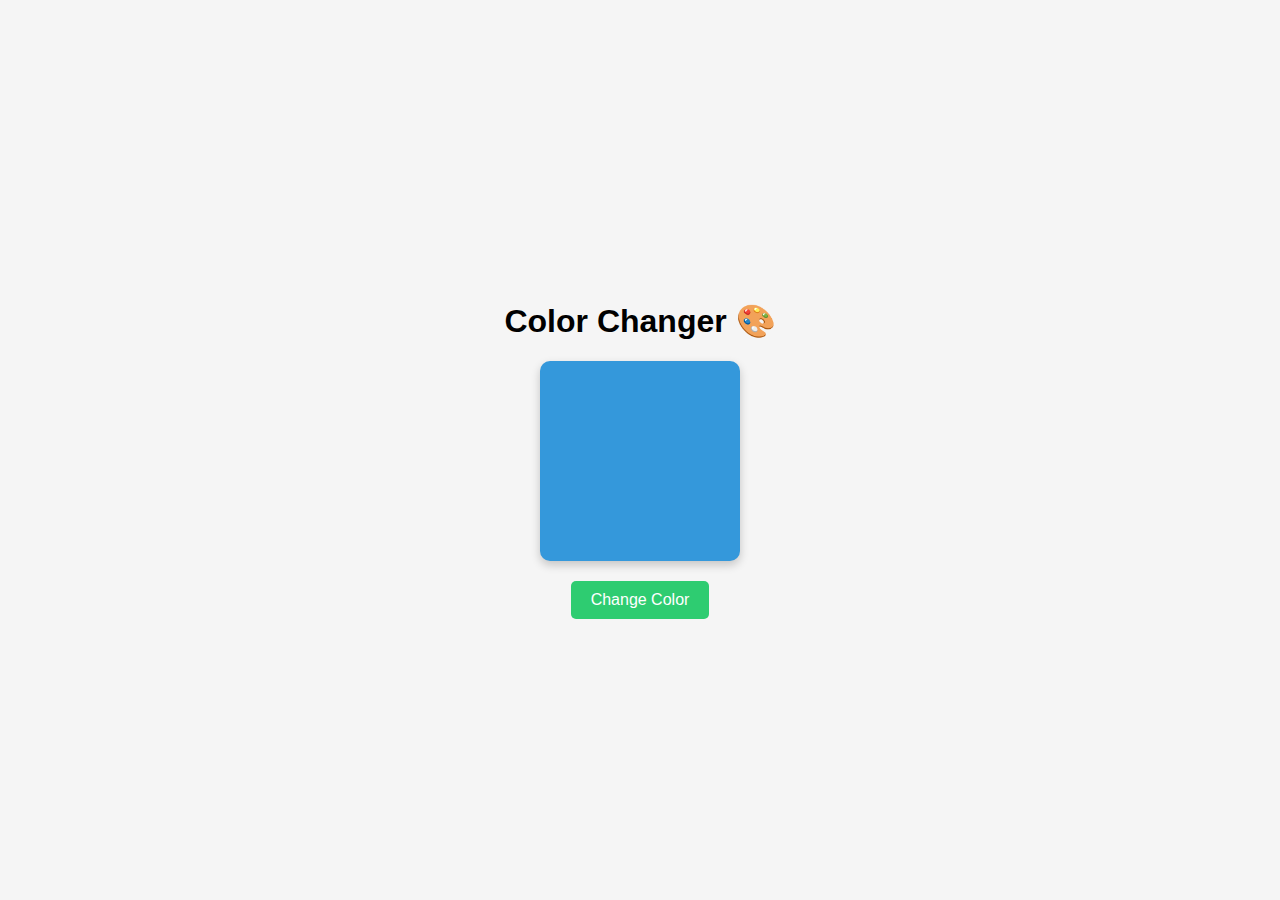
<file: DOM 2/index.html>
<!DOCTYPE html>
<html lang="en">
<head>
  <meta charset="UTF-8" />
  <meta name="viewport" content="width=device-width, initial-scale=1.0" />
  <title>Changeur de couleurs</title>
  <link rel="stylesheet" href="style.css">
</head>
<body>

  <div class="container">
    <h1>Color Changer 🎨</h1>
    <div id="color-box"></div>
    <button id="change-color-btn">Change Color</button>
  </div>

  <script src="script.js"></script>
</body>
</html>
</file>
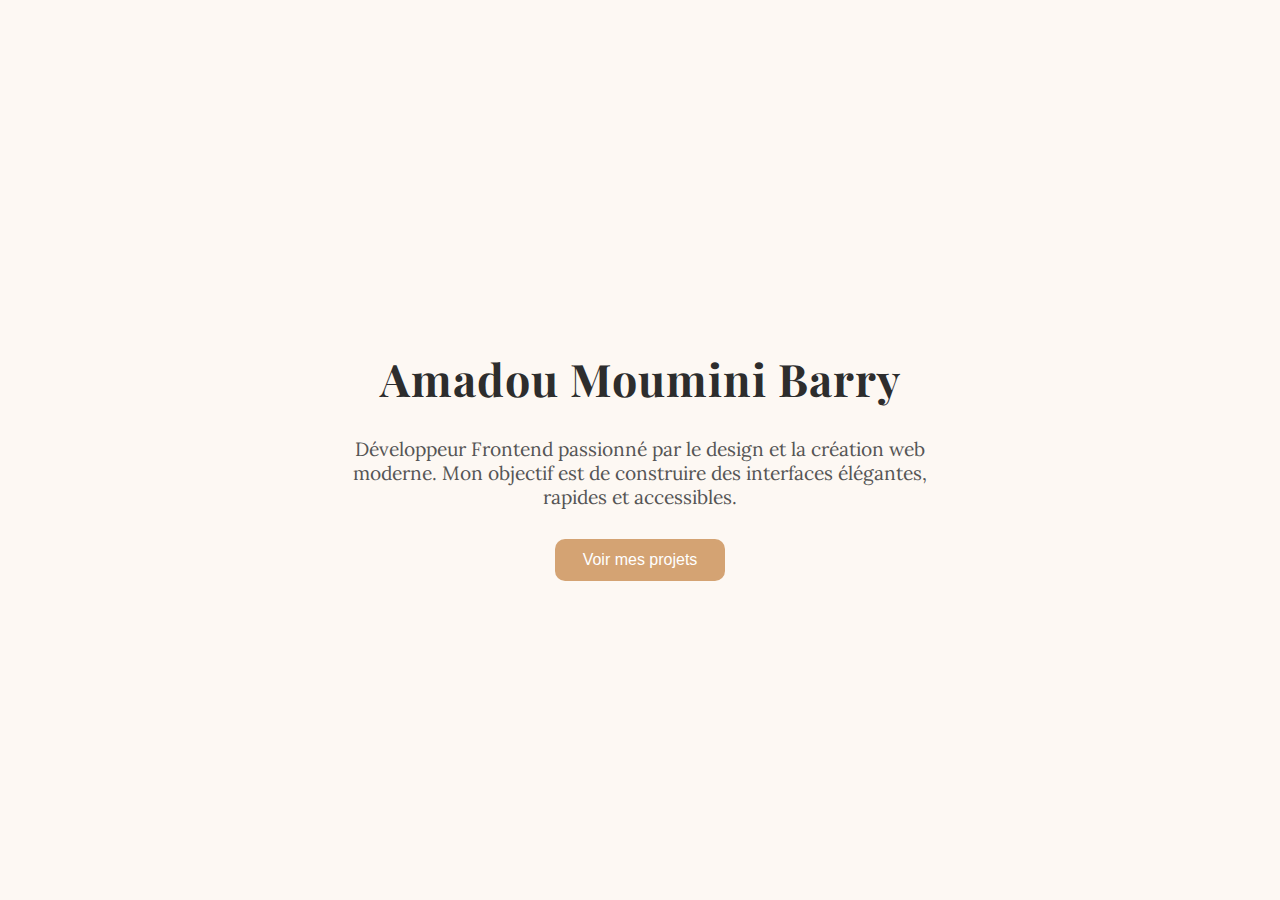
<file: Vibe Code/index.html>
<!doctype html>
<html lang="fr">
  <head>
    <meta charset="UTF-8" />
    <meta name="viewport" content="width=device-width, initial-scale=1.0" />
    <title>Amadou Moumini Barry - Développeur Frontend</title>
    <meta name="description" content="Portfolio d'Amadou Moumini Barry, développeur frontend passionné par le design et la création web moderne. Découvrez mes projets et compétences." />
    <meta name="author" content="Amadou Moumini Barry" />

    <!-- Polices Google -->
    <link rel="preconnect" href="https://fonts.googleapis.com">
    <link rel="preconnect" href="https://fonts.gstatic.com" crossorigin>
    <link href="https://fonts.googleapis.com/css2?family=Playfair+Display:wght@400;600;700&family=Lora:wght@400;500&display=swap" rel="stylesheet">

    <style>
      body {
        font-family: 'Lora', serif;
        background-color: #fdf8f3;
        margin: 0;
        display: flex;
        flex-direction: column;
        justify-content: center;
        align-items: center;
        height: 100vh;
        text-align: center;
        color: #2d2d2d;
      }

      h1 {
        font-family: 'Playfair Display', serif;
        font-size: 2.8rem;
        margin-bottom: 10px;
        letter-spacing: 1px;
      }

      p {
        font-size: 1.2rem;
        color: #555;
        margin-bottom: 30px;
        max-width: 600px;
      }

      button {
        background-color: #d4a373;
        color: white;
        border: none;
        padding: 12px 28px;
        border-radius: 10px;
        font-size: 1rem;
        cursor: pointer;
        transition: all 0.3s ease;
      }

      button:hover {
        background-color: #b07b50;
        transform: translateY(-3px);
      }
    </style>
  </head>

  <body>
    <h1>Amadou Moumini Barry</h1>
    <p>Développeur Frontend passionné par le design et la création web moderne. Mon objectif est de construire des interfaces élégantes, rapides et accessibles.</p>
    <button>Voir mes projets</button>
  </body>
</html>
</file>
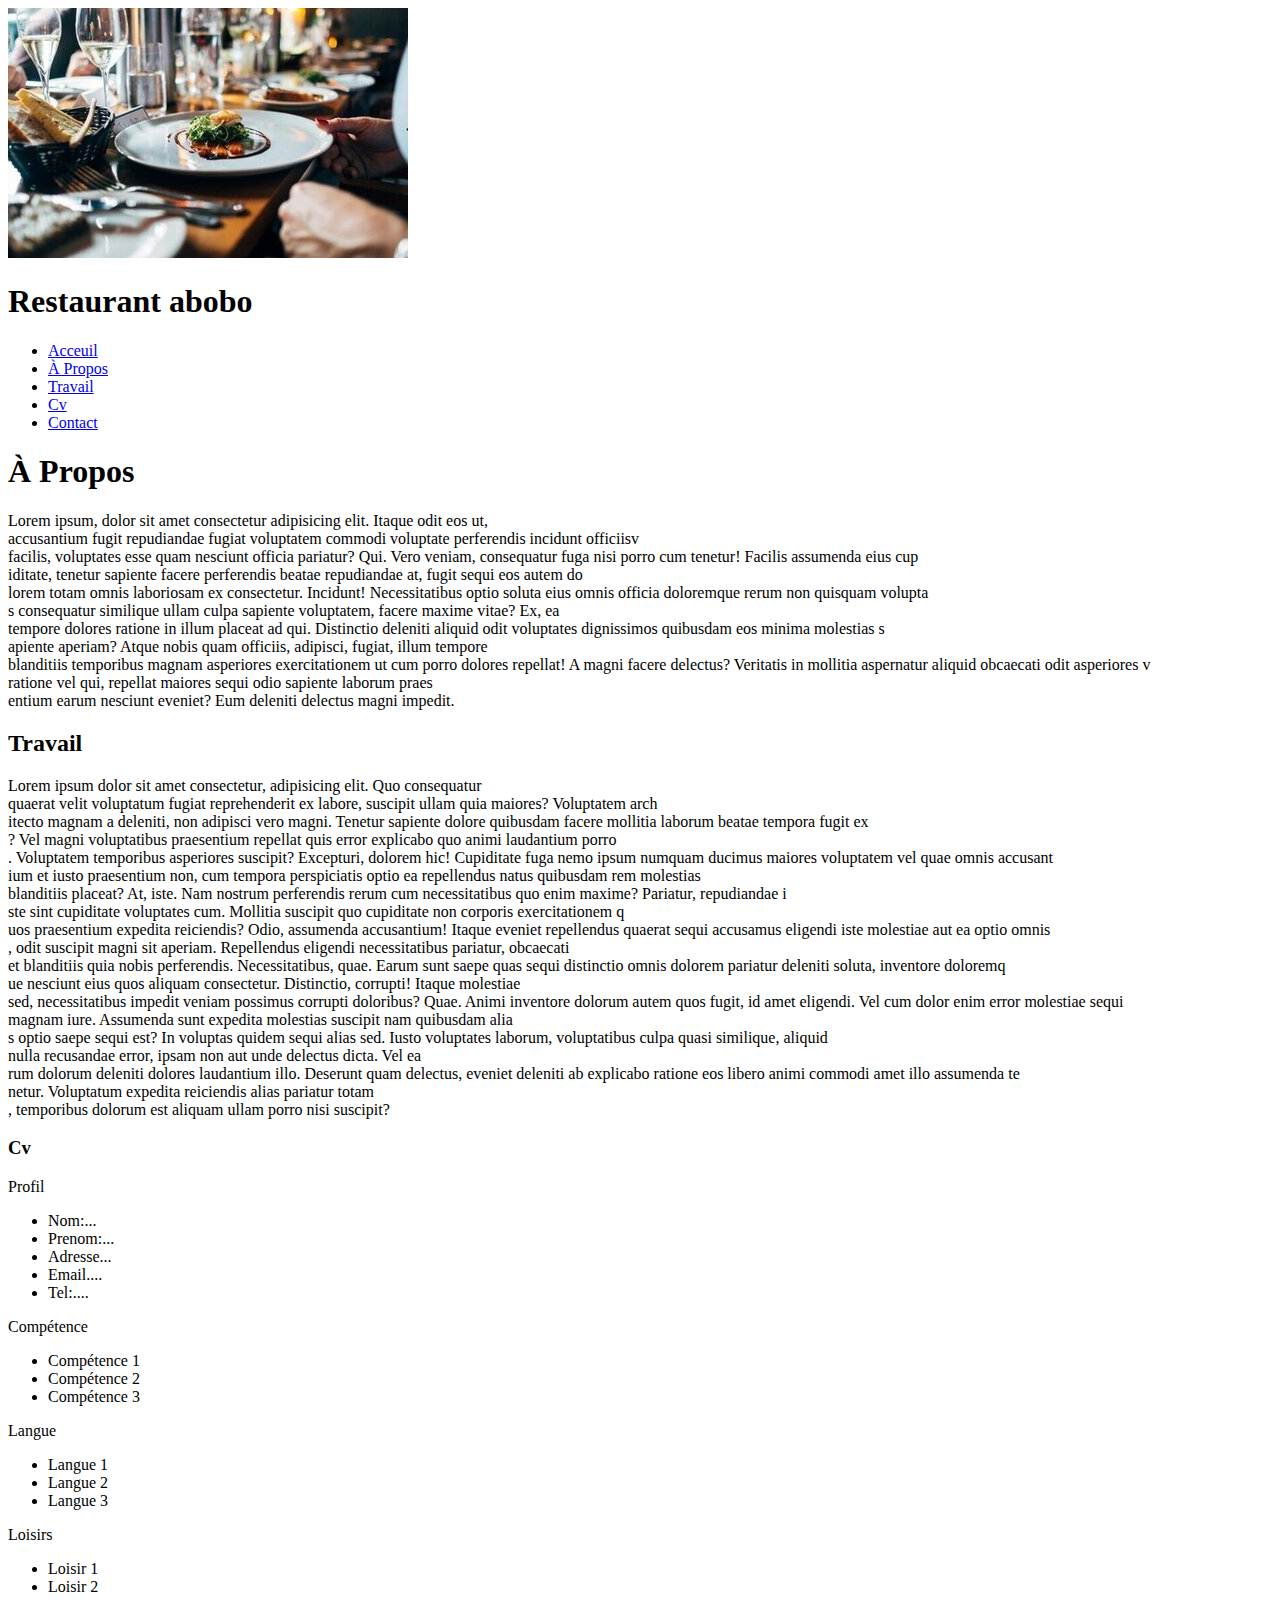
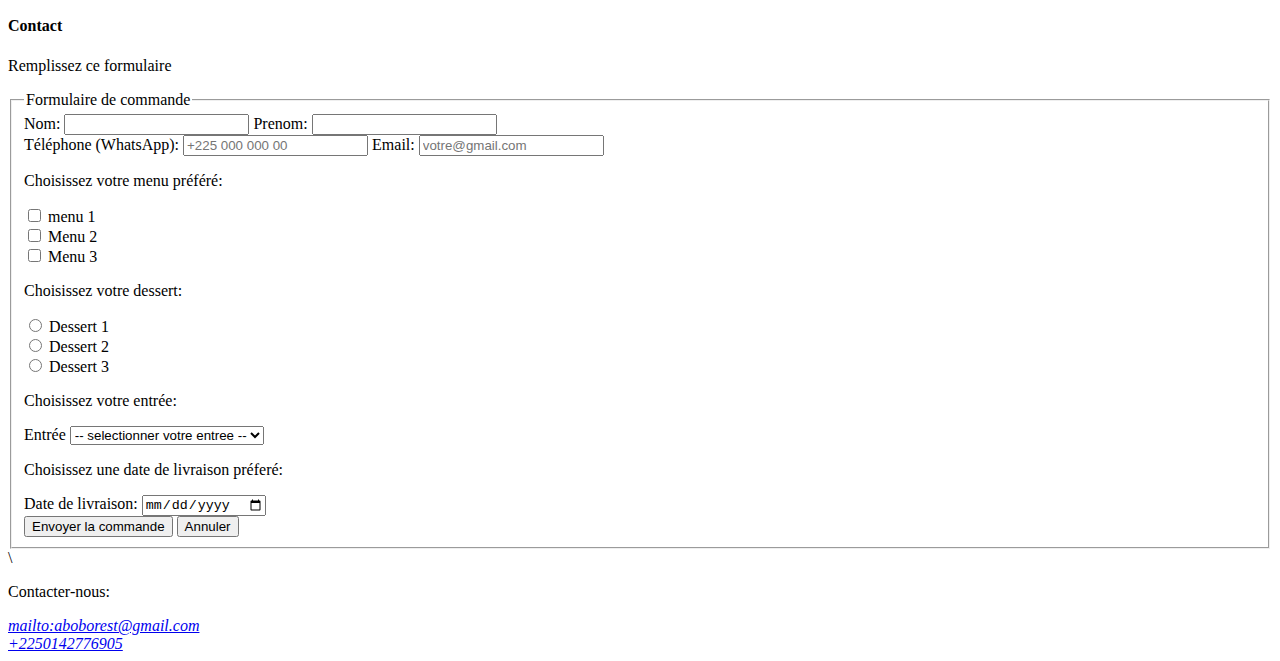
<file: projet1.html>
<!DOCTYPE html>
<html>
<head>
    <meta charset="UTF-8" />
    <title>Projet HTML</title>
</head>
<body>
    <!--En tête-->
    <header>
        <div>
           <a href="IMG/photo_1.jpg"> <img src="IMG/photo_1.jpg" alt="logo"></a>
           <h1>Restaurant abobo </h1>
        </div>
        <!--Navigations-->
        <nav>
            <ul>
                <li><a href="#acceil">Acceuil</a></li>
                <li><a href="#a_propos">À Propos</a></li>
                <li><a href="#travail">Travail</a></li>
                <li><a href="#cv">Cv</a></li>
                <li><a href="#contact">Contact</a></li>
            </ul>
        </nav>
    </header>
    <!--Bannière d'introduction des differentes sections-->
    <!--Section a propos-->
    <section id="a_propos">
        <h1>À Propos</h1>
        <p>Lorem ipsum, dolor sit amet consectetur adipisicing elit. Itaque odit eos ut,<br> accusantium fugit repudiandae fugiat voluptatem commodi voluptate perferendis incidunt officiisv<br> facilis, voluptates esse quam nesciunt officia pariatur? Qui.
        Vero veniam, consequatur fuga nisi porro cum tenetur! Facilis assumenda eius cup<br>iditate, tenetur sapiente facere perferendis beatae repudiandae at, fugit sequi eos autem do<br>lorem totam omnis laboriosam ex consectetur. Incidunt!
        Necessitatibus optio soluta eius omnis officia doloremque rerum non quisquam volupta<br>s consequatur similique ullam culpa sapiente voluptatem, facere maxime vitae? Ex, ea<br> tempore dolores ratione in illum placeat ad qui.
        Distinctio deleniti aliquid odit voluptates dignissimos quibusdam eos minima molestias s<br>apiente aperiam? Atque nobis quam officiis, adipisci, fugiat, illum tempore <br>blanditiis temporibus magnam asperiores exercitationem ut cum porro dolores repellat!
        A magni facere delectus? Veritatis in mollitia aspernatur aliquid obcaecati odit asperiores v<br>ratione vel qui, repellat maiores sequi odio sapiente laborum praes<br>entium earum nesciunt eveniet? Eum deleniti delectus magni impedit.</p>
    </section>
    <!--Section Travail-->
    <section id="travail">
        <h2>Travail</h2>
        <p>Lorem ipsum dolor sit amet consectetur, adipisicing elit. Quo consequatur <br>quaerat velit voluptatum fugiat reprehenderit ex labore, suscipit ullam quia maiores? Voluptatem arch<br>itecto magnam a deleniti, non adipisci vero magni.
        Tenetur sapiente dolore quibusdam facere mollitia laborum beatae tempora fugit ex<br>? Vel magni voluptatibus praesentium repellat quis error explicabo quo animi laudantium porro<br>. Voluptatem temporibus asperiores suscipit? Excepturi, dolorem hic!
        Cupiditate fuga nemo ipsum numquam ducimus maiores voluptatem vel quae omnis accusant<br>ium et iusto praesentium non, cum tempora perspiciatis optio ea repellendus natus quibusdam rem molestias <br>blanditiis placeat? At, iste.
        Nam nostrum perferendis rerum cum necessitatibus quo enim maxime? Pariatur, repudiandae i<br>ste sint cupiditate voluptates cum. Mollitia suscipit quo cupiditate non corporis exercitationem q<br>uos praesentium expedita reiciendis? Odio, assumenda accusantium!
        Itaque eveniet repellendus quaerat sequi accusamus eligendi iste molestiae aut ea optio omnis<br>, odit suscipit magni sit aperiam. Repellendus eligendi necessitatibus pariatur, obcaecati<br> et blanditiis quia nobis perferendis. Necessitatibus, quae.
        Earum sunt saepe quas sequi distinctio omnis dolorem pariatur deleniti soluta, inventore doloremq<br>ue nesciunt eius quos aliquam consectetur. Distinctio, corrupti! Itaque molestiae <br>sed, necessitatibus impedit veniam possimus corrupti doloribus? Quae.
        Animi inventore dolorum autem quos fugit, id amet eligendi. Vel cum dolor enim error molestiae sequi <br>magnam iure. Assumenda sunt expedita molestias suscipit nam quibusdam alia<br>s optio saepe sequi est?
        In voluptas quidem sequi alias sed. Iusto voluptates laborum, voluptatibus culpa quasi similique, aliquid<br> nulla recusandae error, ipsam non aut unde delectus dicta. Vel ea<br>rum dolorum deleniti dolores laudantium illo.
        Deserunt quam delectus, eveniet deleniti ab explicabo ratione eos libero animi commodi amet illo assumenda te<br>netur. Voluptatum expedita reiciendis alias pariatur totam<br>, temporibus dolorum est aliquam ullam porro nisi suscipit?</p>
    </section>
    <!--Section Cv-->
    <section id="cv">
        <h3>Cv</h3>
        <p>Profil</p>
        <ul>
            <li>Nom:...</li>
            <li>Prenom:...</li>
            <li>Adresse...</li>
            <li>Email....</li>
            <li>Tel:....</li>
        </ul>
        <p>Compétence</p>
        <ul>
            <li>Compétence 1</li>
            <li>Compétence 2</li>
            <li>Compétence 3</li>
        </ul>
        <p>Langue</p>
        <ul>
            <li>Langue 1</li>
            <li>Langue 2</li>
            <li>Langue 3</li>
        </ul>
        <p>Loisirs</p>
        <ul>
            <li>Loisir 1</li>
            <li>Loisir 2</li>
        </ul>
    </section>
    <!--Section contact-->
    <section id="contact">
        <h4>Contact</h4>
        <p>Remplissez ce formulaire</p>
        <form action="projet1.html">
            <fieldset>
                <legend>Formulaire de commande</legend>
                 <div>
                <label for="name">Nom:</label>
                <input type="text" name="nom" id="name" required>
                <label for="prenom">Prenom:</label>
                <input type="text" name="prenom" id="prenom" required>
                 </div>

                 <div>
                    <label for="tel">Téléphone (WhatsApp):</label>
                    <input type="tel" name="telephone" id="tel" required placeholder="+225 000 000 00">
                    <label for="email">Email:</label>
                    <input type="email" name="enail" id="email" placeholder="votre@gmail.com">
                 </div>

                 <div>
                    <p>Choisissez votre menu préféré:</p>
                    <input type="checkbox" name="menu" id="menu1" required>
                    <label for="menu1">menu 1</label> <br>
                    <input type="checkbox" name="menu" id="menu2">
                    <label for="menu2">Menu 2</label> <br>
                    <input type="checkbox" name="menu" id="menu3">
                    <label for="menu3">Menu 3</label>
                 </div>

                 <div>
                    <p>Choisissez votre dessert:</p>
                    <input type="radio" name="dessert" id="des1" required>
                    <label for="des1">Dessert 1</label> <br>
                    <input type="radio" name="dessert" id="des2">
                    <label for="des2">Dessert 2</label><br>
                    <input type="radio" name="dessert" id="des3">
                    <label for="des3">Dessert 3</label>
                 </div>

                 <div>
                    <p>Choisissez votre entrée:</p>
                    <label for="entree">Entrée</label>
                    <select name="entre" id="entree">
                        <option value="" disabled selected>-- selectionner votre entree --</option>
                        <option value="entre1">Entrée 1</option>
                        <option value="entre2">Entrée 2</option>
                        <option value="entre3">Entrée 3</option>
                        <option value="entre4">Entrée 4</option>
                    </select>
                 </div>

                 <div>
                    <p>Choisissez une date de livraison préferé:</p>
                    <label for="date">Date de livraison:</label>
                    <input type="date" name="date_livraison" id="date">
                 </div>

                 <button type="submit">Envoyer la commande</button>
                 <button type="reset">Annuler</button>
            </fieldset>
        </form>
    </section>
    <!--Piez de page-->
    <footer>\
        <p>Contacter-nous:</p>
        <address>
            <a href="mailto:aboborest@gmail.com">mailto:aboborest@gmail.com</a> <br>
            <a href="tel:+2250142776905">+2250142776905</a>
        </address>
    </footer>
</body>
</html>
</file>
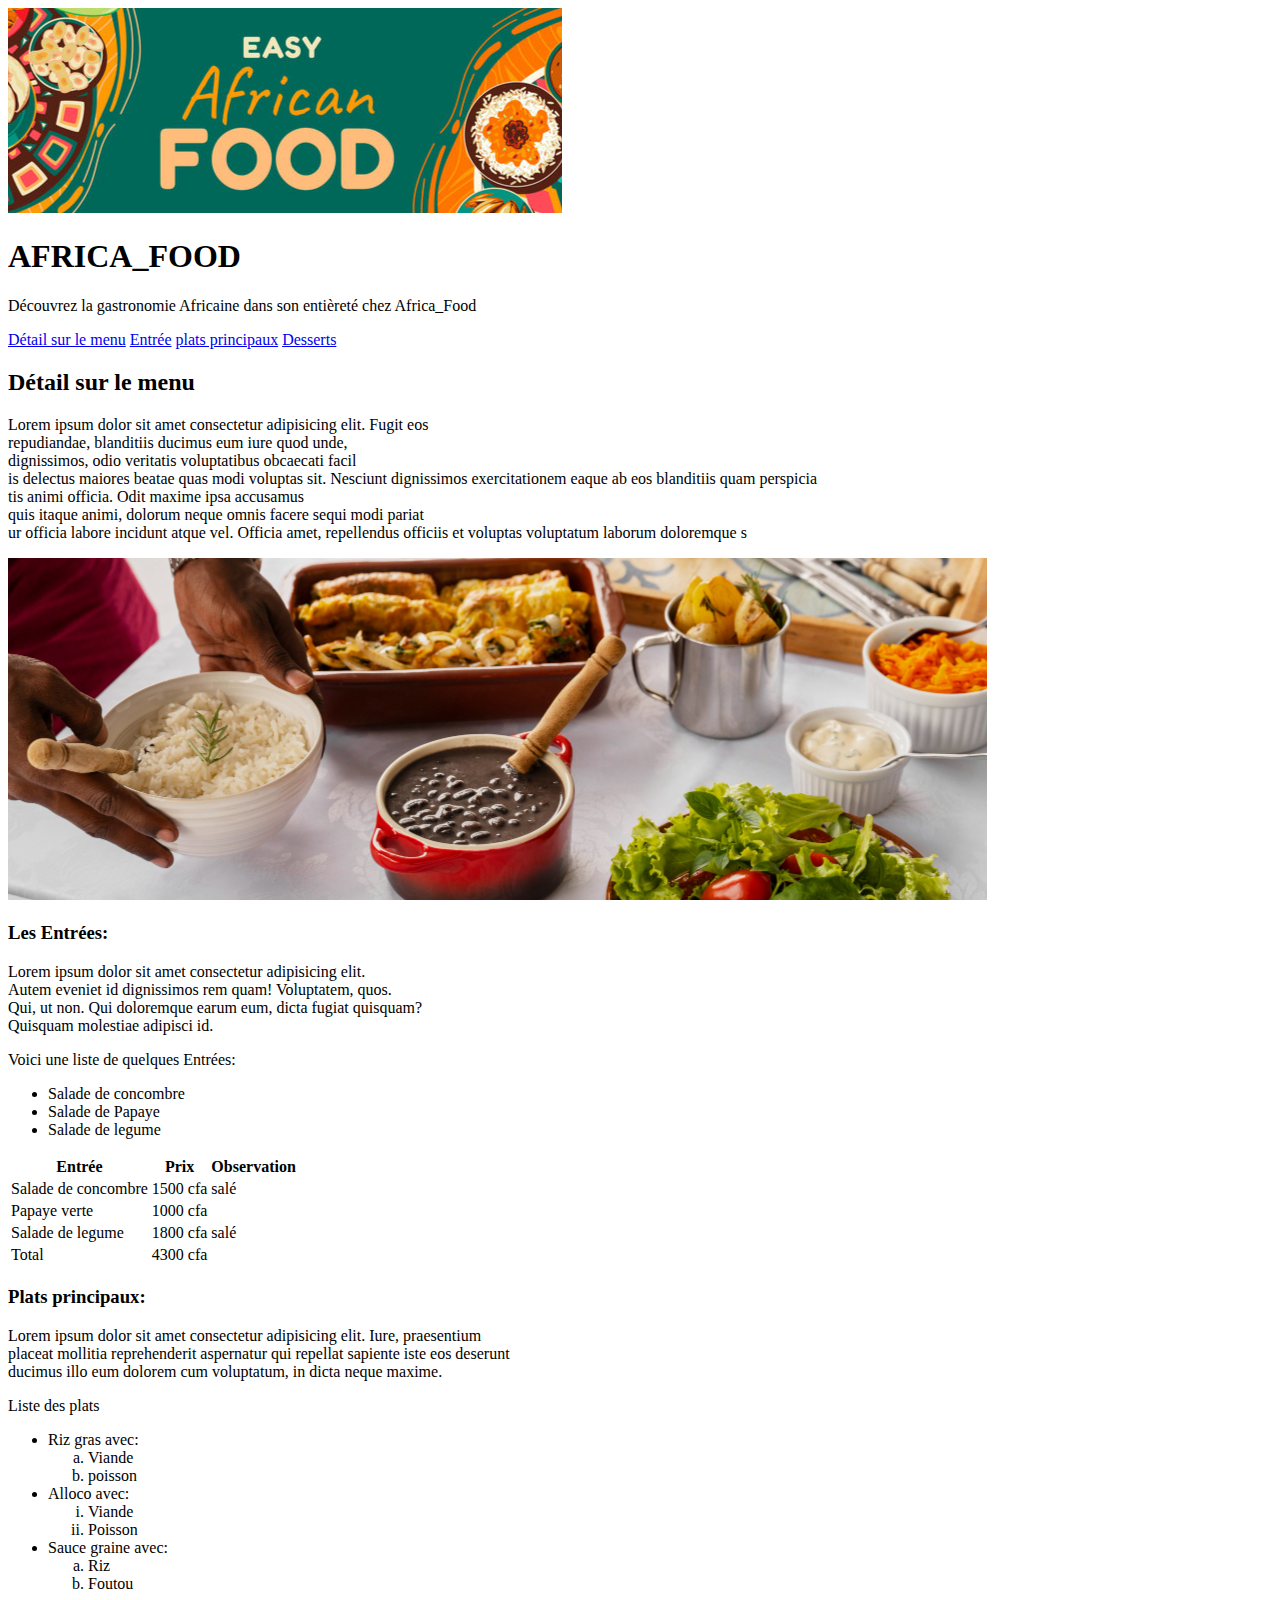
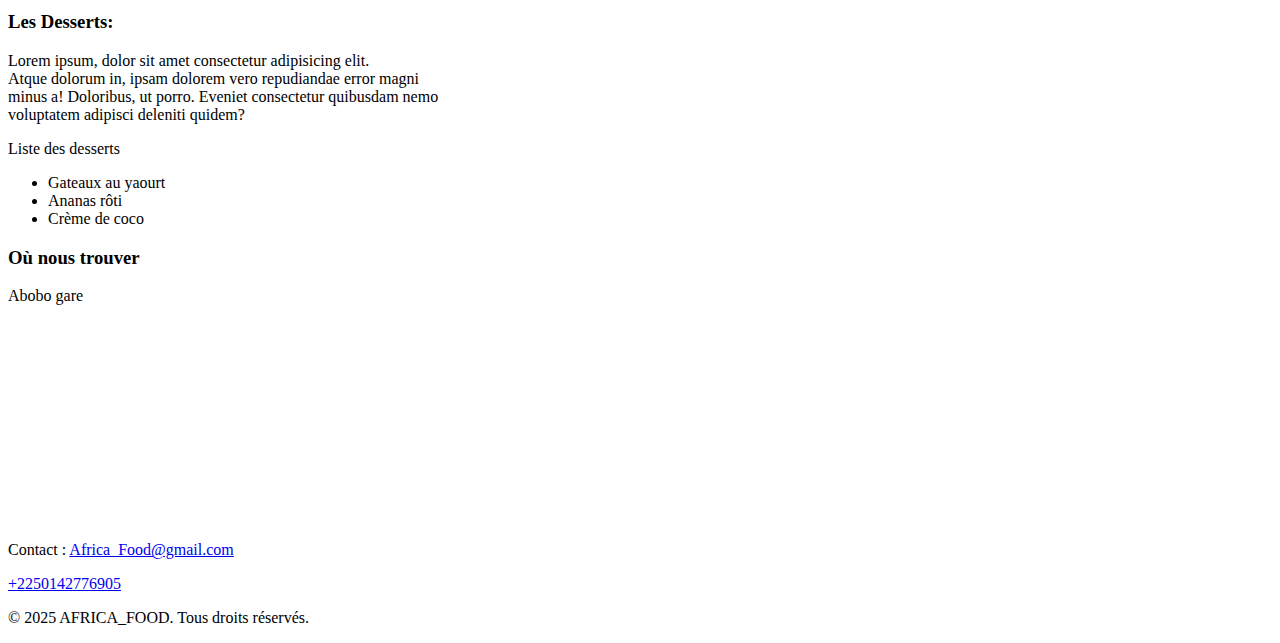
<file: projet_html2.html>
<!DOCTYPE html>
<html lang="zxx">
<head>
    <meta charset="UTF-8">
    <title>Menu du Restaurant Africa_Food</title>
    <link rel="stylesheet" href="style.css">
</head>
<body>
    <!--En-tête-->

    <header class="header">
        <a href="IMG/logo.jpg"><img src="IMG/logo.jpg" alt="image du restaurant"></a>
        <h1>AFRICA_FOOD</h1>
        <p>Découvrez la gastronomie Africaine dans son entièreté chez Africa_Food</p>

        <!--Navigation-->
        <nav class="header-nav">
           
            <a href="#Detail">Détail sur le menu</a>
            <a href="#entree">Entrée</a>
            <a href="#plats_principaux">plats principaux</a>
            <a href="#Desserts">Desserts</a>
            
        </nav>
    </header>

    <!--Introduction-->
    <main class="main">
        <h2 id="Detail">Détail sur le menu</h2>
        <p>Lorem ipsum dolor sit amet consectetur adipisicing elit. Fugit eos <br> 
            repudiandae, blanditiis ducimus eum iure quod unde,<br>
             dignissimos, odio veritatis voluptatibus obcaecati facil<br>
             is delectus maiores beatae quas modi voluptas sit.
             Nesciunt dignissimos exercitationem eaque ab eos blanditiis quam perspicia<br>
             tis animi officia. Odit maxime ipsa accusamus<br> 
             quis itaque animi, dolorum neque omnis facere sequi modi pariat<br>
             ur officia labore incidunt atque vel.
             Officia amet, repellendus officiis et voluptas voluptatum laborum doloremque s<br> 
        </p>
        <img src="IMG/menu_resto.jpg" alt="image du restaurant">

        <!--Section Entrée-->
        <h3 id="entree">Les Entrées:</h3>
        <p>Lorem ipsum dolor sit amet consectetur adipisicing elit. <br>
             Autem eveniet id dignissimos rem quam! Voluptatem, quos. <br>
             Qui, ut non. Qui doloremque earum eum, dicta fugiat quisquam? <br>
             Quisquam molestiae adipisci id.
        </p>

        <!--liste non ordonnée-->
        <p>Voici une liste de quelques Entrées:</p>
              
              <ul>
                <li>Salade de concombre</li>
                <li>Salade de Papaye</li>
                <li>Salade de legume</li>
              </ul>

              <!--Tableau des entrées et leur prix-->
        <table class="table">
            <thead>
                <tr>
                    <th>Entrée</th>
                    <th>Prix</th>
                    <th>Observation</th>
                </tr>
            </thead>
            <tbody>
                <tr>
                    <td>Salade de concombre</td>
                    <td>1500 cfa</td>
                    <td> salé </td>
                </tr>
                <tr>
                    <td>Papaye verte</td>
                    <td>1000 cfa</td>
                    <td></td>
                </tr>
                <tr>
                    <td>Salade de legume</td>
                    <td>1800 cfa</td>
                    <td> salé</td>
                </tr>
            </tbody>
            <tfoot>
                <tr>
                    <td>Total</td>
                    <td colspan="2">4300 cfa</td>
                </tr>
            </tfoot>
        </table>

        <!--Section Plats Principaux-->
        <h3 id="plats_principaux">Plats principaux:</h3>
        <p>Lorem ipsum dolor sit amet consectetur adipisicing elit. Iure, praesentium <br>
            placeat mollitia reprehenderit aspernatur qui repellat sapiente iste eos deserunt<br>
             ducimus illo eum dolorem cum voluptatum, in dicta neque maxime.
        </p>

        <!--Liste des plats-->
        <p>Liste des plats</p>
        <ul>
            <li>Riz gras avec:
                <ol type="a">
                    <li>Viande</li>
                    <li>poisson</li>
                </ol>    
            </li>
            <li>Alloco avec: 
                <ol type="i">
                    <li>Viande</li>
                    <li>Poisson</li>
                </ol>
            </li>
            <li>Sauce graine avec:
                <ol type="a">
                    <li>Riz</li>
                    <li>Foutou</li>
                </ol>
            </li>
        </ul>

        <!--Section dessert-->
        <h3 id="Desserts">Les Desserts:</h3>
        <p>Lorem ipsum, dolor sit amet consectetur adipisicing elit. <br>
             Atque dolorum in, ipsam dolorem vero repudiandae error magni <br>
              minus a! Doloribus, ut porro. Eveniet consectetur quibusdam nemo <br>
               voluptatem adipisci deleniti quidem?
        </p>
        <!--Liste des desserts-->
        <p>Liste des desserts</p> 
        <ul>
            <li>Gateaux au yaourt</li>
            <li>Ananas rôti</li>
            <li>Crème de coco</li>
        </ul>
        <h3>Où nous trouver</h3>
        <p>Abobo gare</p>
        <iframe src="https://www.google.com/maps/embed?pb=!1m18!1m12!1m3!1d7943.966351903645!2d-4.030758565829735!3d5.419525928238749!2m3!1f0!2f0!3f0!3m2!1i1024!2i768!4f13.1!3m3!1m2!1s0xfc194fefb695be5%3A0x586fb73fff7698da!2sAbobo%20Gare%2C%20Abidjan!5e0!3m2!1sfr!2sci!4v1754602280204!5m2!1sfr!2sci" width="500" height="200" style="border:0;" allowfullscreen="" loading="lazy" referrerpolicy="no-referrer-when-downgrade"></iframe>
    </main>
    <footer class="footer">
         <p>Contact : <a href="mailto:africa_food@gmail.com">Africa_Food@gmail.com</a></p>
         <a href="tel:+2250142776905">+2250142776905</a>
    <p>&copy; 2025 AFRICA_FOOD. Tous droits réservés.</p>
    </footer>
</body>
</html>
</file>
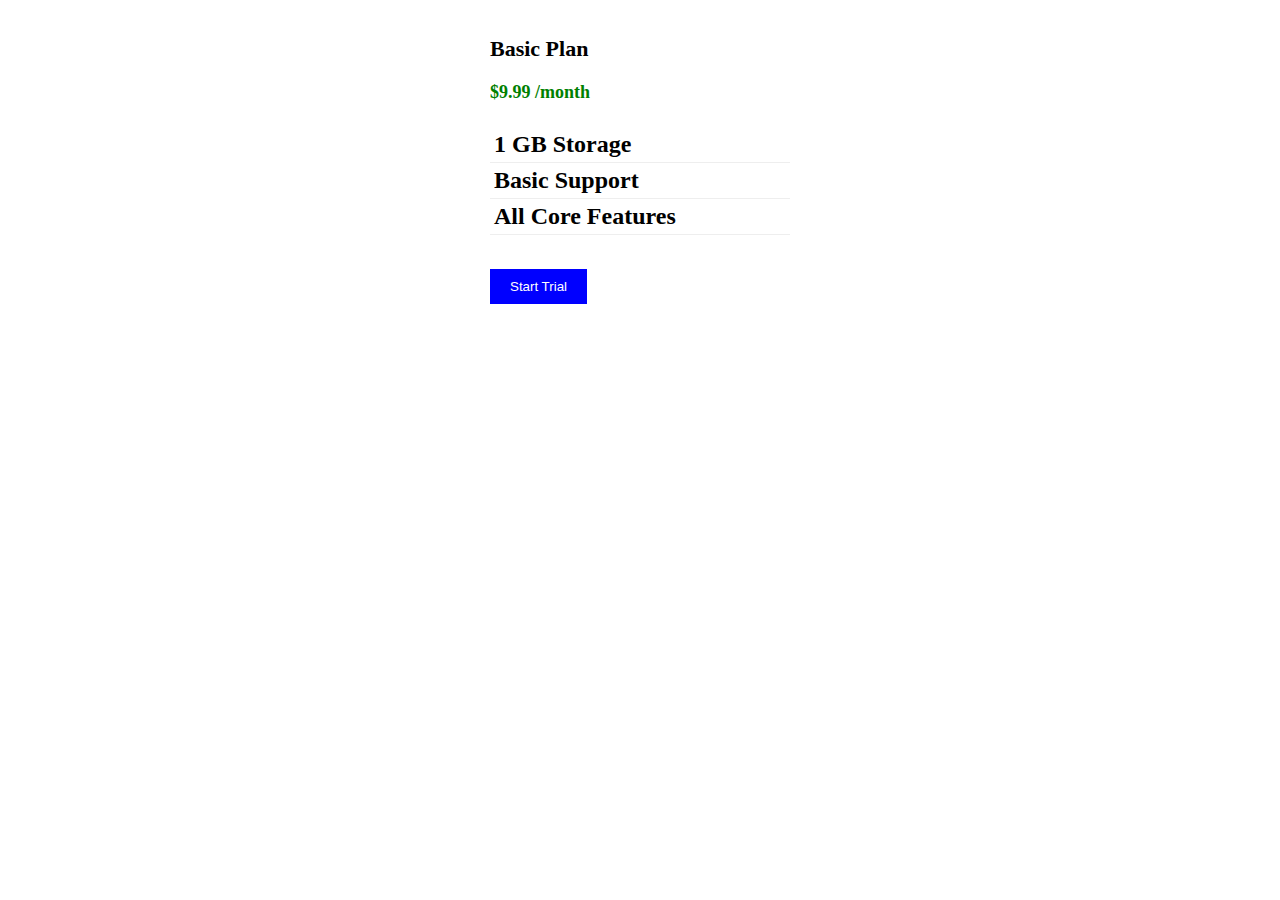
<file: Optimisation/ancien_code.html>
<!DOCTYPE html>
<html>
<head>
<style>
.pricing {
width: 300px;
margin: auto;
background-color: #fff;
box-shdow: 0 0 10px #ccc;
padding: 10px;
text-align: left;
}

.title {
font-size: 22px;
font-weight: bold;
}

.price {
font-size: 18px;
color: green;
}

.features {
list-style: none;
padding-left: 0;
}

.features li {
padding: 4px;
border-bottom: 1px solid #eee;
}

.btn {
background: blue;
color: white;
padding: 10px 20px;
border: none;
margin-top: 10px;
}

.btn:hover {
background: darkblue;
}
</style>
</head>
<body>

<div class="pricing">
<h2 class="title">Basic Plan<h2>
<p class="price">$9.99 /month</p>

<ul class="features">
<li>1 GB Storage</li>
<li>Basic Support</li>
<li>All Core Features</li>
</ul>

<button class="btn">Start Trial</button>
</div>

</body>
</html>
</file>
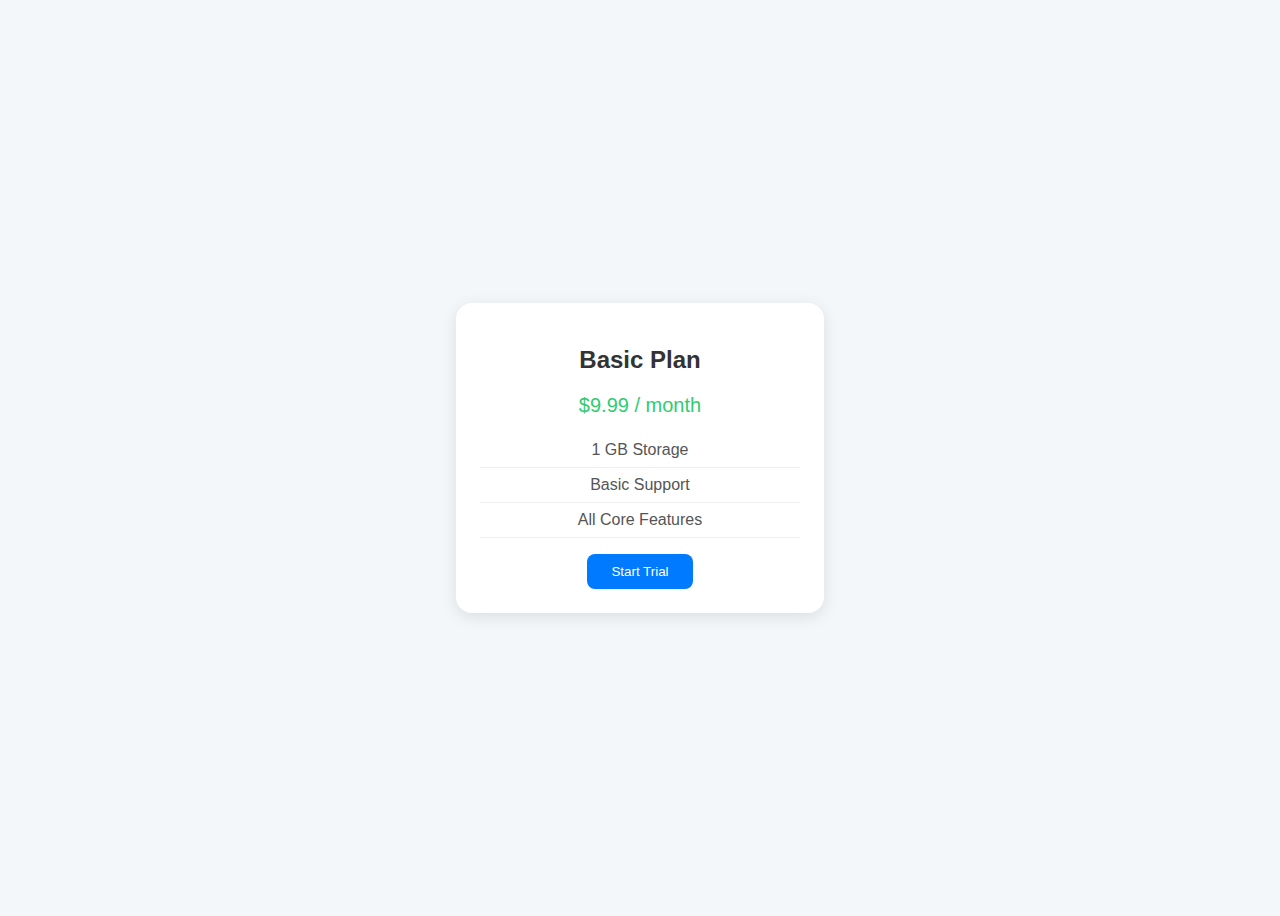
<file: Optimisation/nouveau_code.html>
<!DOCTYPE html>
<html lang="en">
<head>
<meta charset="UTF-8" />
<meta name="viewport" content="width=device-width, initial-scale=1.0" />
<title>Pricing Card Component</title>
<style>
body {
  font-family: "Poppins", sans-serif;
  background-color: #f4f7fa;
  display: flex;
  justify-content: center;
  align-items: center;
  height: 100vh;
}

.pricing {
  width: 320px;
  background-color: #fff;
  box-shadow: 0 4px 16px rgba(0,0,0,0.1);
  border-radius: 16px;
  padding: 24px;
  text-align: center;
  transition: transform 0.3s ease;
}

.pricing:hover {
  transform: translateY(-5px);
}

.title {
  font-size: 24px;
  font-weight: 700;
  color: #333;
  margin-bottom: 8px;
}

.price {
  font-size: 20px;
  color: #2ecc71;
  margin-bottom: 16px;
}

.features {
  list-style: none;
  padding: 0;
  margin: 0 0 16px 0;
}

.features li {
  padding: 8px 0;
  border-bottom: 1px solid #eee;
  color: #555;
}

.btn {
  background: #007bff;
  color: #fff;
  padding: 10px 24px;
  border: none;
  border-radius: 8px;
  cursor: pointer;
  transition: background 0.3s ease;
}

.btn:hover {
  background: #0056b3;
}
</style>
</head>
<body>

<!-- Composant généré par JS -->
<div id="pricing-container"></div>

<script>
function createPricingCard({ title, price, features }) {
  const card = document.createElement("div");
  card.className = "pricing";

  const titleEl = document.createElement("h2");
  titleEl.className = "title";
  titleEl.textContent = title;

  const priceEl = document.createElement("p");
  priceEl.className = "price";
  priceEl.textContent = price;

  const featureList = document.createElement("ul");
  featureList.className = "features";
  features.forEach(f => {
    const li = document.createElement("li");
    li.textContent = f;
    featureList.appendChild(li);
  });

  const button = document.createElement("button");
  button.className = "btn";
  button.textContent = "Start Trial";
  button.addEventListener("click", () => {
    alert(`You selected the ${title} plan!`);
  });

  card.appendChild(titleEl);
  card.appendChild(priceEl);
  card.appendChild(featureList);
  card.appendChild(button);

  return card;
}

// Exemple d'utilisation :
const basicCard = createPricingCard({
  title: "Basic Plan",
  price: "$9.99 / month",
  features: ["1 GB Storage", "Basic Support", "All Core Features"]
});

document.getElementById("pricing-container").appendChild(basicCard);
</script>

</body>
</html>
</file>
<file: DOM 2/style.css>
body {
  font-family: Arial, sans-serif;
  background-color: #f5f5f5;
  display: flex;
  justify-content: center;
  align-items: center;
  height: 100vh;
  margin: 0;
}

.container {
  text-align: center;
}

#color-box {
  width: 200px;
  height: 200px;
  background-color: #3498db; /* bleu par défaut */
  margin: 20px auto;
  border-radius: 10px;
  transition: background-color 0.5s ease;
  box-shadow: 0 4px 10px rgba(0, 0, 0, 0.2);
}

#change-color-btn {
  padding: 10px 20px;
  background-color: #2ecc71;
  color: white;
  border: none;
  border-radius: 5px;
  font-size: 16px;
  cursor: pointer;
}

#change-color-btn:hover {
  background-color: #27ae60;
}
</file>
<file: style.css>
.header-nav {
    display: inline;
}

p {
    font-family: roboto;
}
</file>
